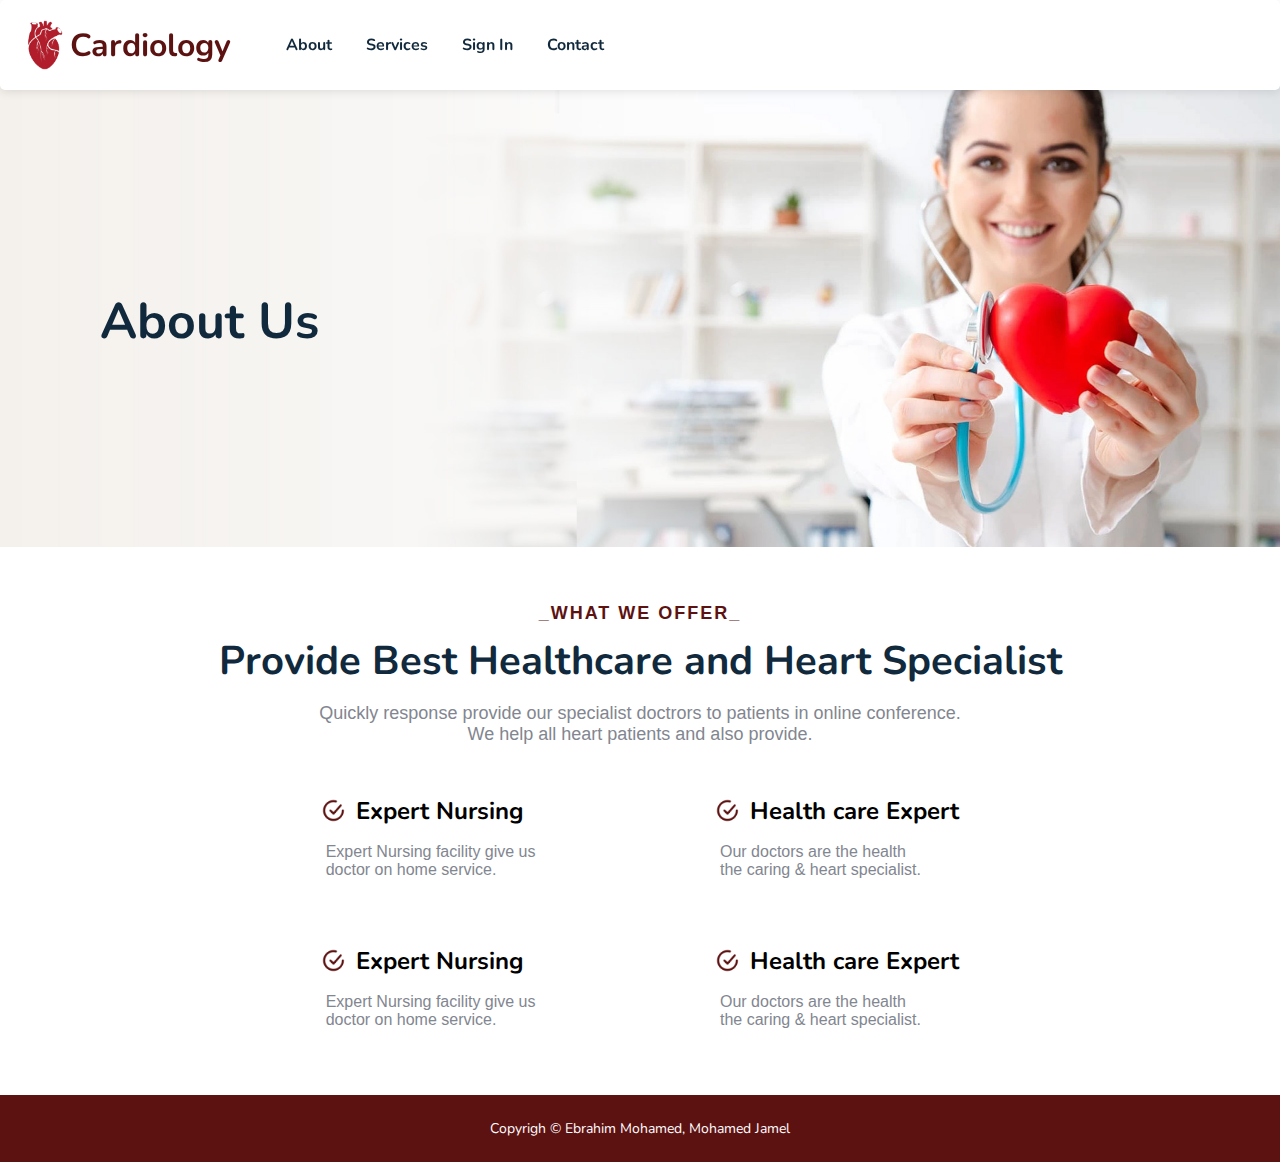
<file: Index.html>
<!-- Our HTML code will be here -->
<!DOCTYPE html>
<html lang="en">

<head>
    <meta charset="UTF-8">
    <meta name="viewport" content="width=device-width, initial-scale=1.0">
    <link rel="icon" href="/Assets/logo.png" type="image/png">
    <title>Cardiology Department</title>
    <link rel="stylesheet" href="css/Styles.css">
    <link rel="stylesheet" href="css/header/header.css">
    <link rel="stylesheet" href="css/main/background1.css">
    <link rel="stylesheet" href="css/main/question.css">
    <link rel="stylesheet" href="https://fonts.googleapis.com/css2?family=Nunito:wght@400;700&display=swap">
    <link rel="stylesheet" href="css/main/experts.css">
    <link rel="stylesheet" href="css/footer/footer.css">
    <script src="Script.js" defer></script>
</head>

<body>
    <header>
        <div class="header-container">
            <div class="name">
                <img src="Assets/logo.png" alt="Logo" class="logo">
                <h1>Cardiology</h1>
            </div>
            <nav class="navbar">
                <ul>
                    <li><a href="../Index.html">About</a></li>
                    <li><a href="#Services">Services</a></li>
                    <li><a href="html/signin/SingIn.html">Sign In</a></li>
                    <li><a href="#Contact">Contact</a></li>
                </ul>
            </nav>
        </div>
    </header>
    <main>
        <div class="background1">
            <img src="Assets/background.jpg" alt="background">
            <h2>About Us</h2>
        </div>
        <div class="question">
            <h2 class="first">_What We Offer_</h2>
            <h2 class="second">Provide Best Healthcare and Heart Specialist</h2>
            <p>Quickly response provide our specialist doctrors to patients in online conference. <br> We help all heart
                patients and also provide.</p>
        </div>
        <div class="experts-r1">
            <div class="expert1">
                <div class="expert-Name">
                    <img src="Assets/checkmark.png" alt="Logo">
                    <h2>Expert Nursing</h2>
                </div>
                <div class="expert-Content">
                    <p>Expert Nursing facility give us doctor on home service.</p>
                </div>
            </div>
            <div class="expert2">
                <div class="expert-Name">
                    <img src="Assets/checkmark.png" alt="Logo">
                    <h2>Health care Expert</h2>
                </div>
                <div class="expert-Content">
                    <p>Our doctors are the health the caring & heart specialist.</p>
                </div>
            </div>
        </div>
        <div class="experts-r2">
            <div class="expert1">
                <div class="expert-Name">
                    <img src="Assets/checkmark.png" alt="Logo">
                    <h2>Expert Nursing</h2>
                </div>
                <div class="expert-Content">
                    <p>Expert Nursing facility give us doctor on home service.</p>
                </div>
            </div>
            <div class="expert2">
                <div class="expert-Name">
                    <img src="Assets/checkmark.png" alt="Logo">
                    <h2>Health care Expert</h2>
                </div>
                <div class="expert-Content">
                    <p>Our doctors are the health the caring & heart specialist.</p>
                </div>
            </div>
        </div>
    </main>
    <footer>
        <div class="footer-container">
            <p>Copyrigh &copy; Ebrahim Mohamed, Mohamed Jamel</p>
        </div>
    </footer>
</body>

</html>
</file>
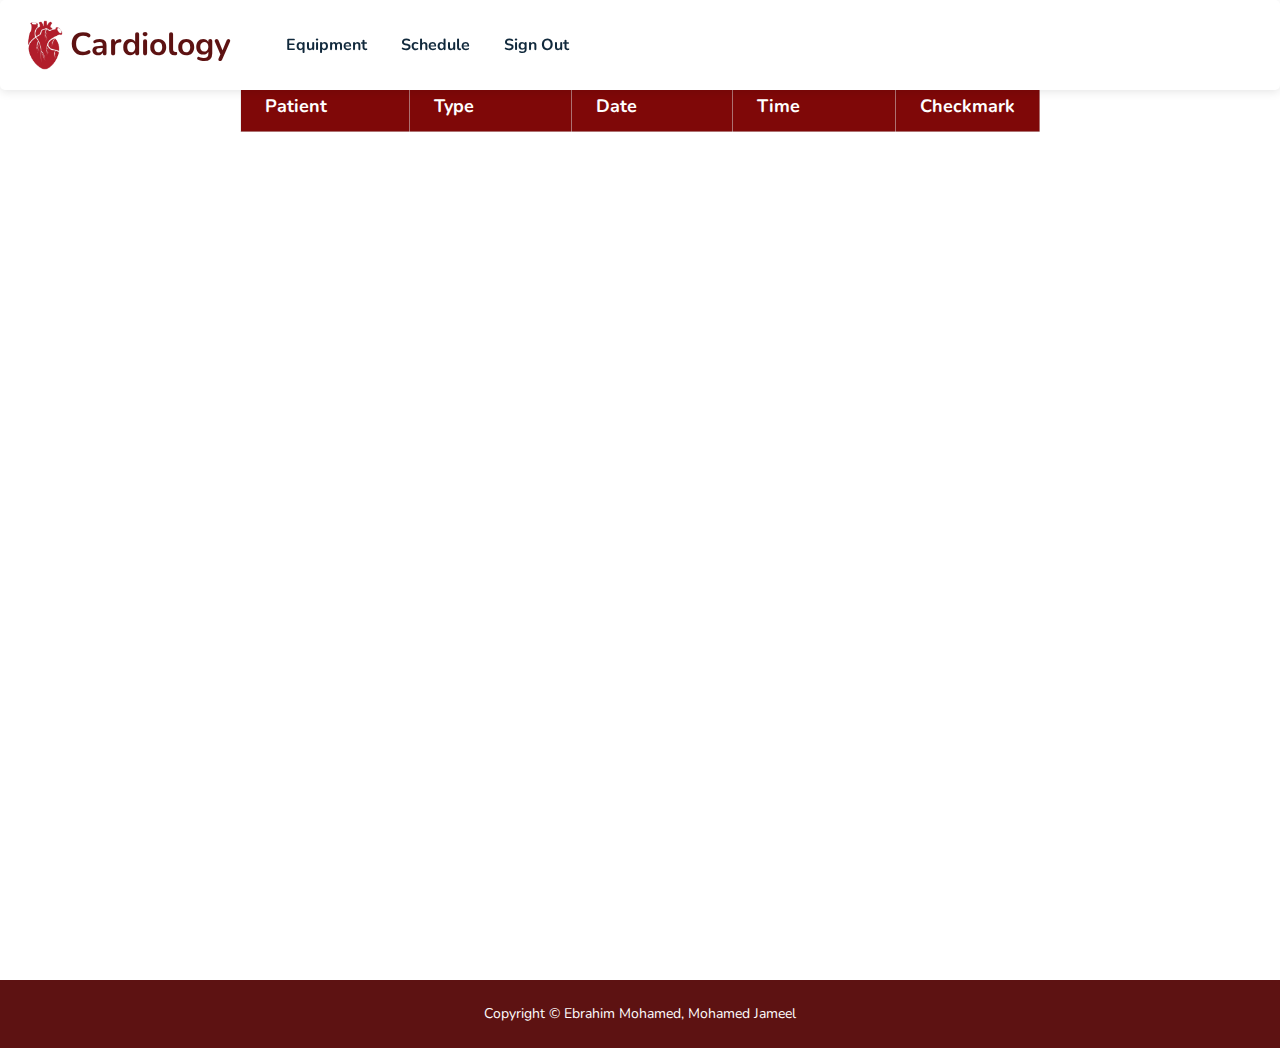
<file: html/appointments/appointment.html>
<!DOCTYPE html>
<html lang="en">

<head>
    <meta charset="UTF-8">
    <meta name="viewport" content="width=device-width, initial-scale=1.0">
    <link rel="icon" href="../../Assets/logo.png" type="image/png">
    <title>Appointments</title>
    <link rel="stylesheet" href="../../css/Styles.css">
    <link rel="stylesheet" href="../../css/header/header.css">
    <link rel="stylesheet" href="../../css/main/background1.css">
    <link rel="stylesheet" href="https://fonts.googleapis.com/css2?family=Nunito:wght@400;700&display=swap">
    <script src="../../Script.js" defer></script>
    <link rel="stylesheet" href="../../css/footer/footer.css">
    <link rel="stylesheet" href="../../css/schedule/schedule.css">
    <link rel="stylesheet" href="../../css/appointment/appointment.css">
</head>

<body>
    <div class="container">
        <header>
            <div class="header-container">
                <div class="name">
                    <img src="../../Assets/logo.png" alt="Logo" class="logo">
                    <h1>Cardiology</h1>
                </div>
                <nav class="navbar">
                    <ul>
                        <li><a href="../Equipment/Equipment.html">Equipment</a></li>
                        <li><a href="../Schedule/schedule.html">Schedule</a></li>
                        <li><a href="../Sign Out/signout.html">Sign Out</a></li>
                        <!-- <li><a href="#Contact">Contact</a></li> -->
                    </ul>
                </nav>
            </div>
        </header>
        <main>
            <div class="table">
                <table>
                    <thead>
                        <tr>
                            <th>Patient</th>
                            <th>Type</th>
                            <th>Date</th>
                            <th>Time</th>
                            <th>Checkmark</th>
                        </tr>
                    </thead>
                    <tbody class="patients"></tbody>
                </table>
            </div>
        </main>
    </div>
    <footer>
        <div class="footer-container">
            <p>Copyright &copy; Ebrahim Mohamed, Mohamed Jameel</p>
        </div>
    </footer>
</body>

</html>
</file>
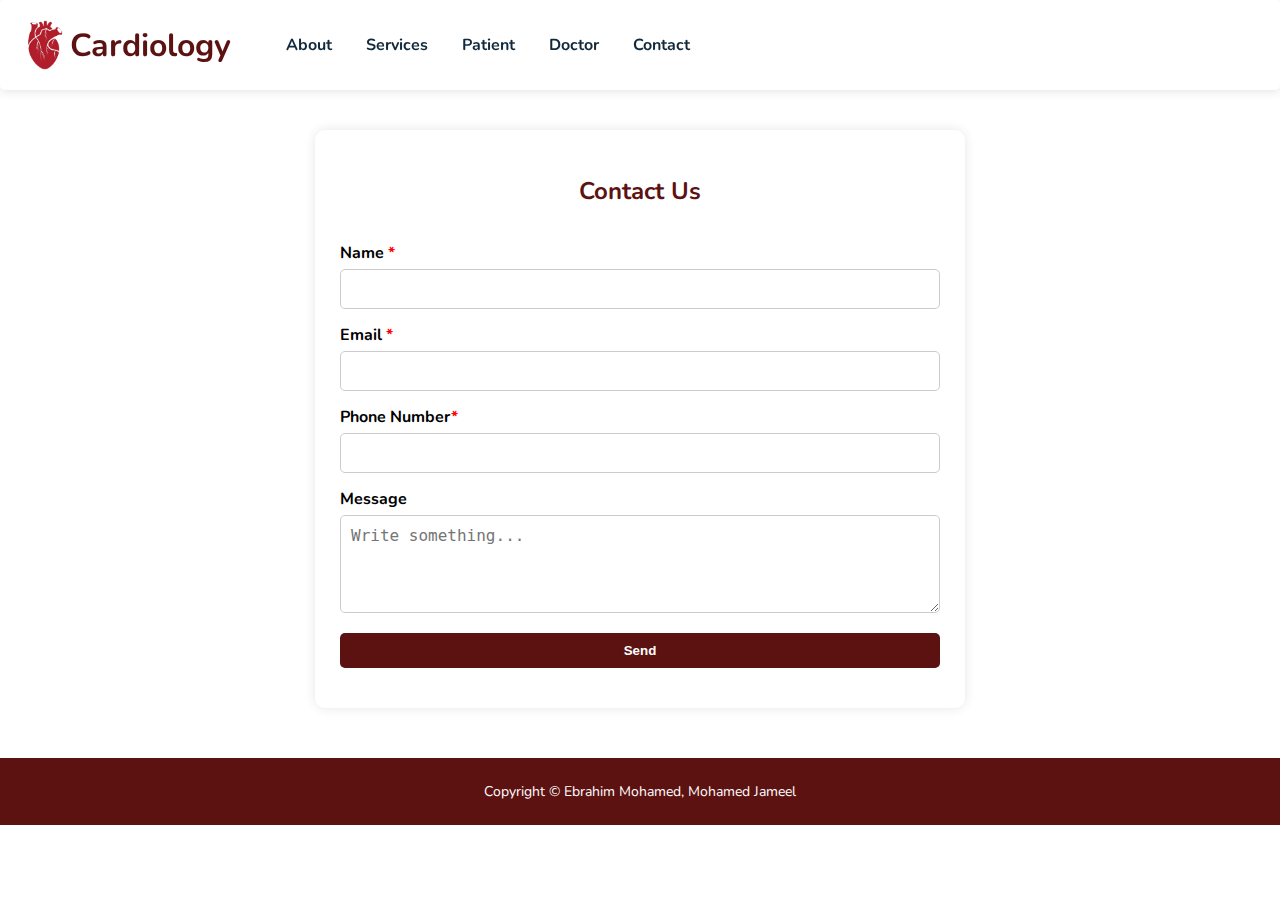
<file: html/contact/contact.html>
<!DOCTYPE html>
<html lang="en">

<head>
    <meta charset="UTF-8">
    <meta name="viewport" content="width=device-width, initial-scale=1.0">
    <link rel="icon" href="../../Assets/logo.png" type="image/png">
    <title>Sign In</title>
    <link rel="stylesheet" href="../../css/Styles.css">
    <link rel="stylesheet" href="../../css/header/header.css">
    <link rel="stylesheet" href="../../css/main/background1.css">
    <link rel="stylesheet" href="https://fonts.googleapis.com/css2?family=Nunito:wght@400;700&display=swap">
    <link rel="stylesheet" href="../../css/contact/contact.css">
    <script src="../../Script.js" defer></script>
    <link rel="stylesheet" href="../../css/footer/footer.css">
</head>

<body>
    <header>
        <div class="header-container">
            <div class="name">
                <img src="../../Assets/logo.png" alt="Logo" class="logo">
                <h1>Cardiology</h1>
            </div>
            <nav class="navbar">
                <ul>
                    <li><a href="../../index.html">About</a></li>
                    <li><a href="../../html/Services/Services.html">Services</a></li>
                    <li><a href="../patientSignin/patientSignin.html">Patient</a></li>
                    <li><a href="../signin/SingIn.html">Doctor</a></li>
                    <li><a href="../contact/contact.html">Contact</a></li>
                </ul>
            </nav>
        </div>
    </header>
    <main>
  <div class="contact-container">
    <h2>Contact Us</h2>
    <form id="contact-form">
      <label for="name">Name <span>*</span></label>
      <input type="text" id="name" name="name" required>

      <label for="email">Email <span>*</span></label>
      <input type="email" id="email" name="email" required>

      <label for="phone">Phone Number<span>*</span></label>
      <input type="tel" id="phone" name="phone" required>

      <label for="message">Message</label>
      <textarea id="message" name="message" rows="4" placeholder="Write something..."></textarea>

      <button type="submit">Send</button>
      <div id="contact-response"></div>
    </form>
  </div>
</main>

    <footer>
        <div class="footer-container">
            <p>Copyright &copy; Ebrahim Mohamed, Mohamed Jameel</p>
        </div>
    </footer>
</body>

</html>
</file>
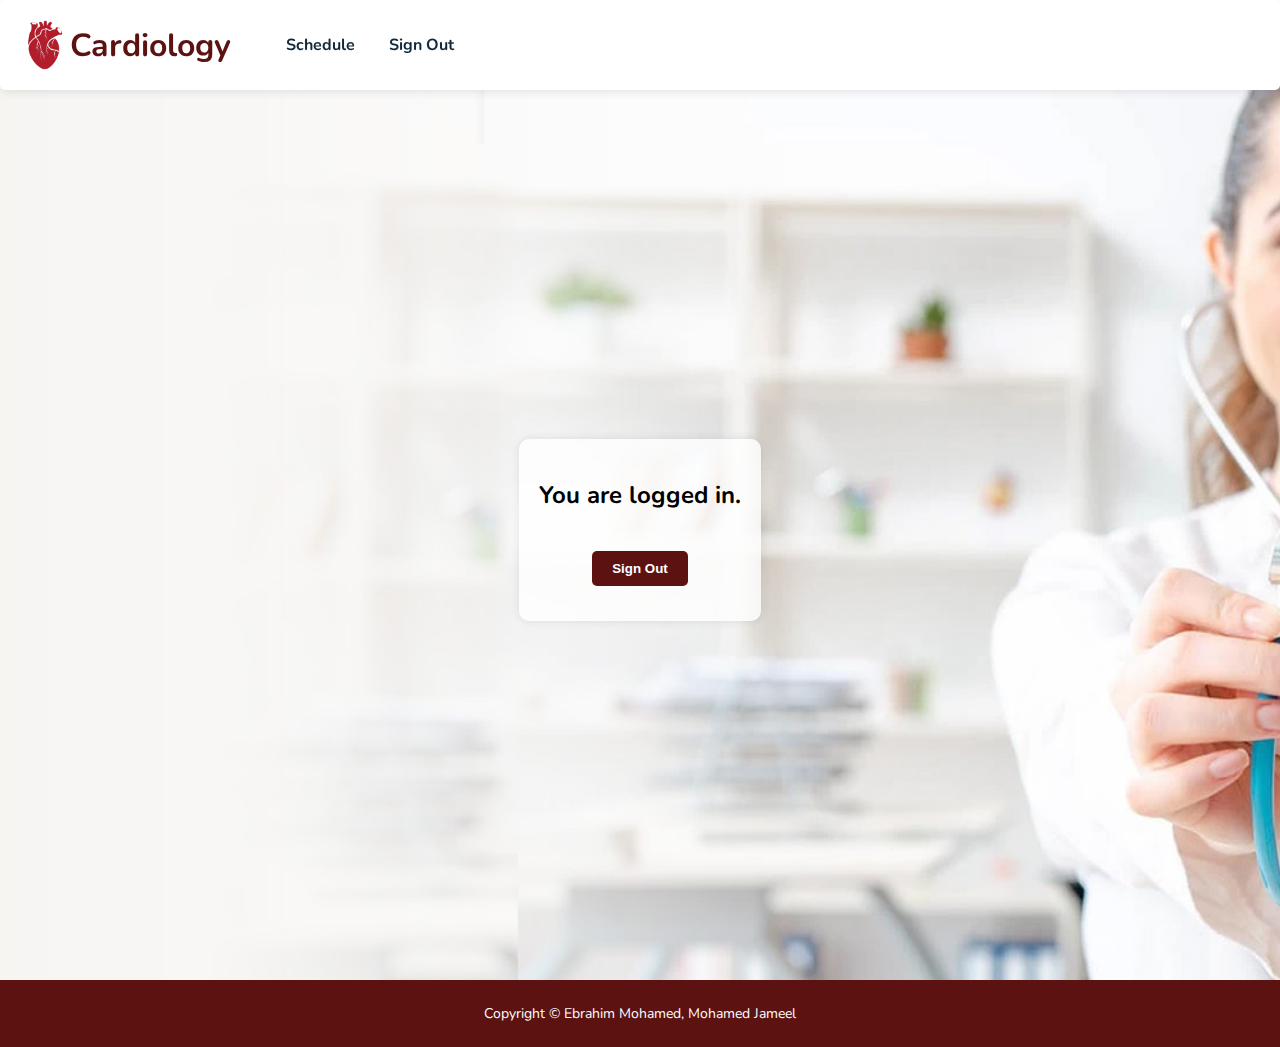
<file: html/Patient Sign Out/signOutP.html>
<!DOCTYPE html>
<html lang="en">

<head>
    <meta charset="UTF-8">
    <meta name="viewport" content="width=device-width, initial-scale=1.0">
    <link rel="icon" href="../../Assets/logo.png" type="image/png">
    <title>Sign Out</title>
    <link rel="stylesheet" href="../../css/Styles.css">
    <link rel="stylesheet" href="../../css/header/header.css">
    <link rel="stylesheet" href="../../css/main/background1.css">
    <link rel="stylesheet" href="https://fonts.googleapis.com/css2?family=Nunito:wght@400;700&display=swap">
    <script src="../../Script.js" defer></script>
    <link rel="stylesheet" href="../../css/footer/footer.css">
    <link rel="stylesheet" href="../../css/Sign Out/signOut.css">
</head>

<body>
    <header>
        <div class="header-container">
            <div class="name">
                <img src="../../Assets/logo.png" alt="Logo" class="logo">
                <h1>Cardiology</h1>
            </div>
            <nav class="navbar">
                <ul>
                    <li><a href="../Schedule/schedule.html">Schedule</a></li>
                    <li><a href="../Patient Sign Out/signOutP.html">Sign Out</a></li>
                </ul>
            </nav>
        </div>
    </header>
    <main>
    <div class="signout-container-2">
    <div class = "signout-container">
    <h2>You are logged in.</h2>
    <button id="signout-button">Sign Out</button>
    <div id="signout-message"></div>
    </div>
    </div>
    </main>

    <footer>
        <div class="footer-container">
            <p>Copyright &copy; Ebrahim Mohamed, Mohamed Jameel</p>
        </div>
    </footer>
</body>

</html>
</file>
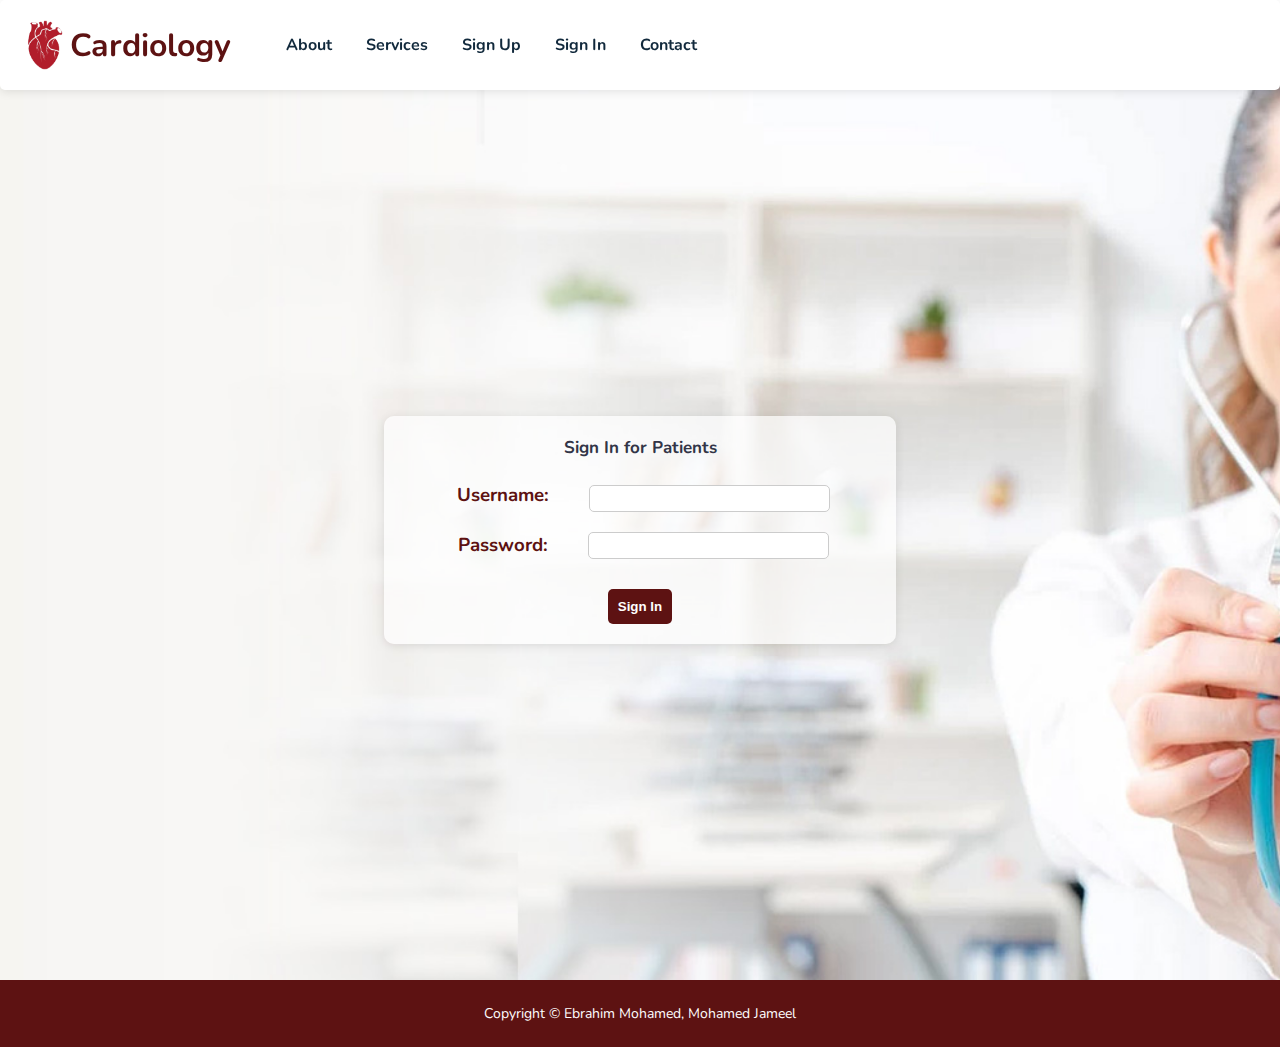
<file: html/patientSignin/patientSignin.html>
<!DOCTYPE html>
<html lang="en">

<head>
    <meta charset="UTF-8">
    <meta name="viewport" content="width=device-width, initial-scale=1.0">
    <link rel="icon" href="../../Assets/logo.png" type="image/png">
    <title>Sign In</title>
    <link rel="stylesheet" href="../../css/Styles.css">
    <link rel="stylesheet" href="../../css/header/header.css">
    <link rel="stylesheet" href="../../css/main/background1.css">
    <link rel="stylesheet" href="https://fonts.googleapis.com/css2?family=Nunito:wght@400;700&display=swap">
    <link rel="stylesheet" href="../../css/patientSignin/patientSignin.css">
    <script src="../../Script.js" defer></script>
    <link rel="stylesheet" href="../../css/footer/footer.css">
</head>

<body>
    <header>
        <div class="header-container">
            <div class="name">
                <img src="../../Assets/logo.png" alt="Logo" class="logo">
                <h1>Cardiology</h1>
            </div>
            <nav class="navbar">
                <ul>
                    <li><a href="../../index.html">About</a></li>
                    <li><a href="../../html/Services/Services.html">Services</a></li>
                    <li><a href="../../html/patientSignin/patientSignUp.html">Sign Up</a></li>
                    <li><a href="../signin/SingIn.html">Sign In</a></li>
                    <li><a href="../contact/contact.html">Contact</a></li>
                </ul>
            </nav>
        </div>
    </header>
    <main>
        <div class="patient-signin-container">
            <div class="patient-border">
                <h2 class="patient-forDrMsg">Sign In for Patients</h2>
                <div class="patient-username">
                    <h3>Username:<h2>
                            <input type="text" id="username" name="username" required>
                </div>
                <div class="patient-password">
                    <h3>Password:<h3>
                            <input type="password" id="password" name="password" required>
                </div>
                <div class="patient-msg"></div>
                <div class="patient-submit">
                    <button type="patient-submit">Sign In</button>
                </div>
            </div>
        </div>
    </main>
    <footer>
        <div class="footer-container">
            <p>Copyright &copy; Ebrahim Mohamed, Mohamed Jameel</p>
        </div>
    </footer>
</body>

</html>
</file>
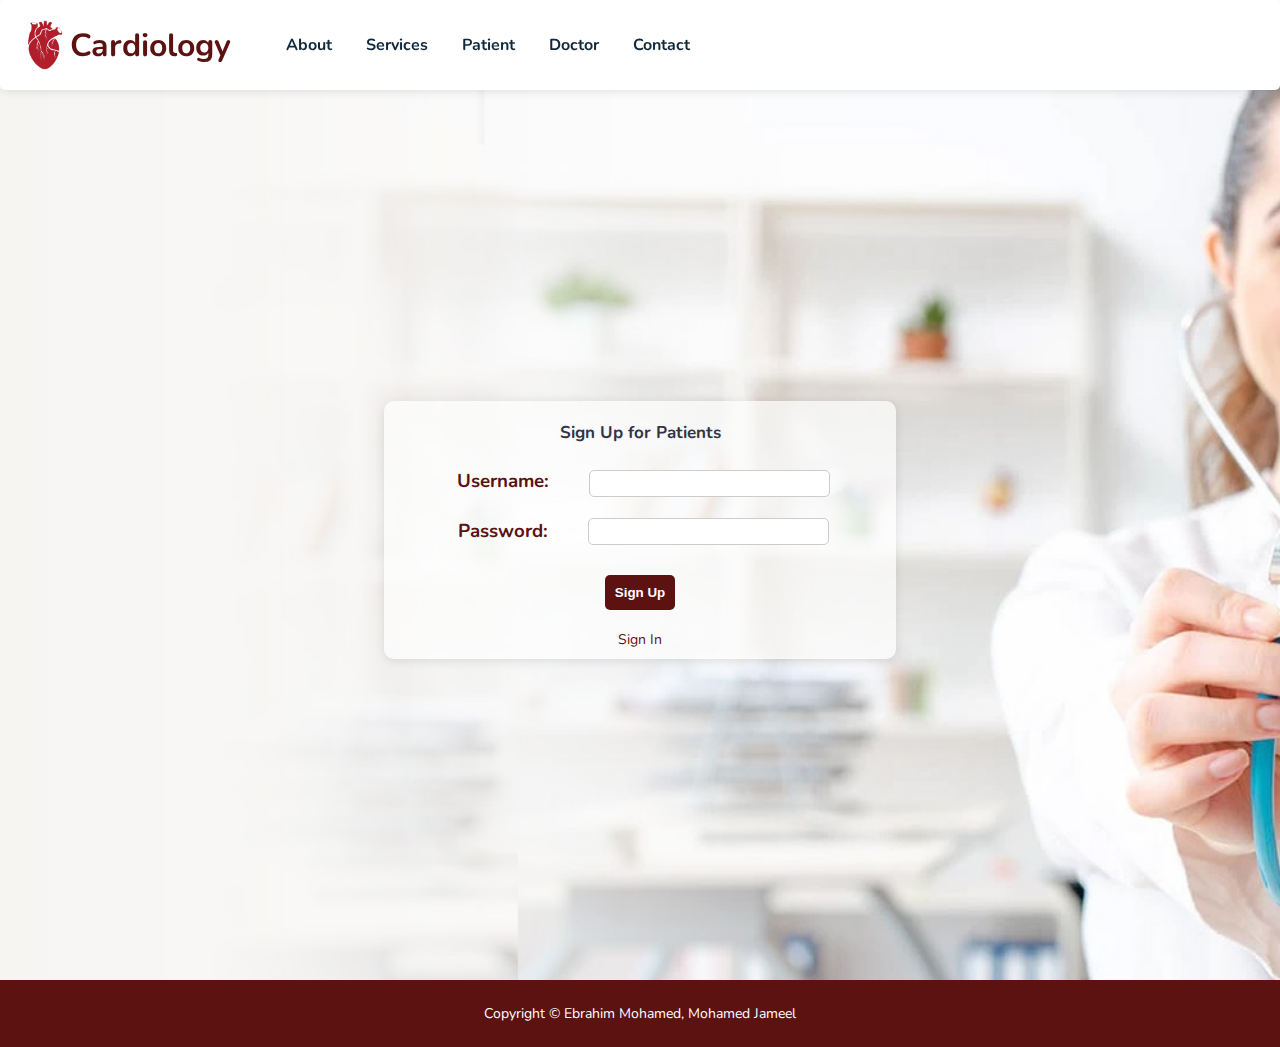
<file: html/patientSignin/patientSignUp.html>
<!DOCTYPE html>
<html lang="en">

<head>
    <meta charset="UTF-8">
    <meta name="viewport" content="width=device-width, initial-scale=1.0">
    <link rel="icon" href="../../Assets/logo.png" type="image/png">
    <title>Sign Up</title>
    <link rel="stylesheet" href="../../css/Styles.css">
    <link rel="stylesheet" href="../../css/header/header.css">
    <link rel="stylesheet" href="../../css/main/background1.css">
    <link rel="stylesheet" href="https://fonts.googleapis.com/css2?family=Nunito:wght@400;700&display=swap">
    <link rel="stylesheet" href="../../css/patientSignin/patientSignin.css">
    <script src="../../Script.js" defer></script>
    <link rel="stylesheet" href="../../css/footer/footer.css">
</head>

<body>
    <header>
        <div class="header-container">
            <div class="name">
                <img src="../../Assets/logo.png" alt="Logo" class="logo">
                <h1>Cardiology</h1>
            </div>
            <nav class="navbar">
                <ul>
                    <li><a href="../../index.html">About</a></li>
                    <li><a href="../../html/Services/Services.html">Services</a></li>
                    <li><a href="../patientSignin/patientSignin.html">Patient</a></li>
                    <li><a href="../signin/SingIn.html">Doctor</a></li>
                    <li><a href="../contact/contact.html">Contact</a></li>
                </ul>
            </nav>
        </div>
    </header>
    <main>
        <div class="patient-signin-container">
            <div class="patient-border">
                <h2 class="patient-forDrMsg">Sign Up for Patients</h2>
                <div class="patient-username">
                    <h3>Username:<h2>
                            <input type="text" id="username" name="username" required>
                </div>
                <div class="patient-password">
                    <h3>Password:<h3>
                            <input type="password" id="password" name="password" required>
                </div>
                <div class="patient-msg"></div>
                <div class="patient-submit">
                    <button type="patient-submit">Sign Up</button>
                    <a href="../patientSignin/patientSignin.html">Sign In</a>
                </div>
            </div>
        </div>
    </main>
    <footer>
        <div class="footer-container">
            <p>Copyright &copy; Ebrahim Mohamed, Mohamed Jameel</p>
        </div>
    </footer>
</body>

</html>
</file>
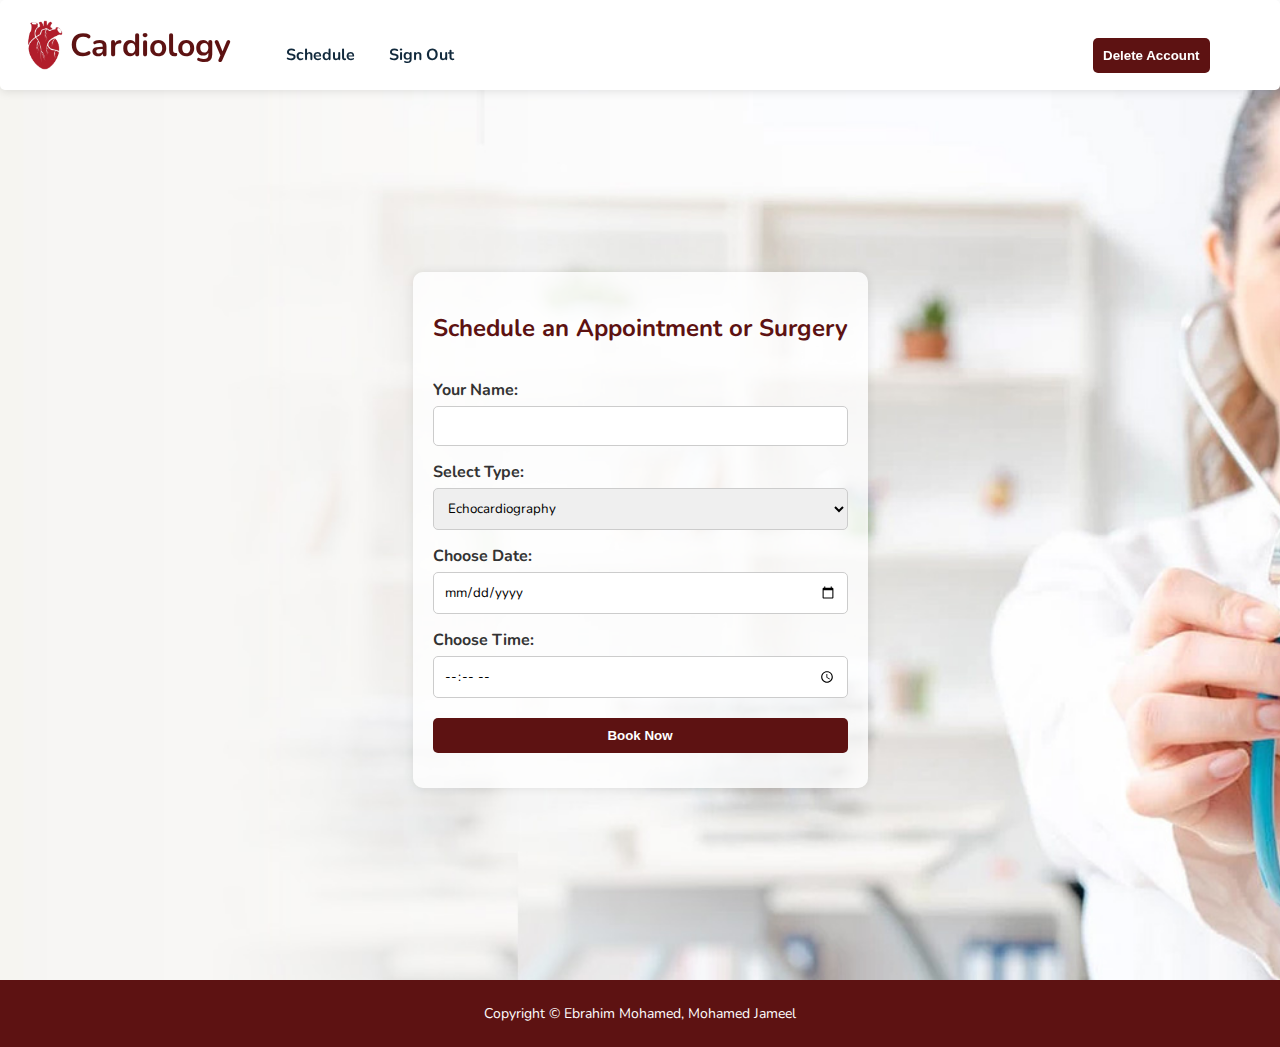
<file: html/Schedule/schedule.html>
<!DOCTYPE html>
<html lang="en">

<head>
    <meta charset="UTF-8">
    <meta name="viewport" content="width=device-width, initial-scale=1.0">
    <link rel="icon" href="../../Assets/logo.png" type="image/png">
    <title>Schedule an appointment</title>
    <link rel="stylesheet" href="../../css/Styles.css">
    <link rel="stylesheet" href="../../css/header/header.css">
    <link rel="stylesheet" href="../../css/main/background1.css">
    <link rel="stylesheet" href="https://fonts.googleapis.com/css2?family=Nunito:wght@400;700&display=swap">
    <script src="../../Script.js" defer></script>
    <link rel="stylesheet" href="../../css/footer/footer.css">
    <link rel="stylesheet" href="../../css/schedule/schedule.css">
</head>

<body>
    <header>
        <div class="header-container">
            <div class="name">
                <img src="../../Assets/logo.png" alt="Logo" class="logo">
                <h1>Cardiology</h1>
            </div>
            <nav class="navbar">
                <ul>
                    <li><a href="../Schedule/schedule.html">Schedule</a></li>
                    <li><a href="../Sign Out/signout.html">Sign Out</a></li>
                    <button id="delete-account-button" type="button">Delete Account</button>
                </ul>
            </nav>
        </div>
    </header>
    <main>
        <div class="schedule-container">
            <div class="schedule-container-2">
                <h2>Schedule an Appointment or Surgery</h2>

                <form id="appointment-form">
                    <label for="appointment-name">Your Name:</label>
                    <input type="text" id="appointment-name" name="appointment-name" required>
                    <label for="appointment-type">Select Type:</label>
                    <select id="appointment-type" name="appointment-type" required>
                        <option value="Echocardiography">Echocardiography</option>
                        <option value="Electrocardiogram">Electrocardiogram</option>
                        <option value="Holter Monitoring">Holter Monitoring</option>
                        <option value="Stress Testing">Stress Testing</option>
                        <option value="Cardiac Catheterization & Angiography">Cardiac Catheterization & Angiography</option>
                        <option value="Pacemaker Implantation & Monitoring">Pacemaker Implantation & Monitoring</option>
                        <option value="Blood Pressure Monitoring">Blood Pressure Monitoring</option>
                        <option value="Consultation with Cardiologists">Consultation with Cardiologists</option>
                        <option value="Cardiac Surgery">Cardiac Surgery</option>
                    </select>

                    <label for="appointment-date">Choose Date:</label>
                    <input type="date" id="appointment-date" name="appointment-date" required>

                    <label for="appointment-time">Choose Time:</label>
                    <input type="time" id="appointment-time" name="appointment-time" required>

                    <button type="submit">Book Now</button>
                    <div id="booking-message"></div>
                </form>
            </div>
        </div>
    </main>
    <footer>
        <div class="footer-container">
            <p>Copyright &copy; Ebrahim Mohamed, Mohamed Jameel</p>
        </div>
    </footer>
</body>

</html>
</file>
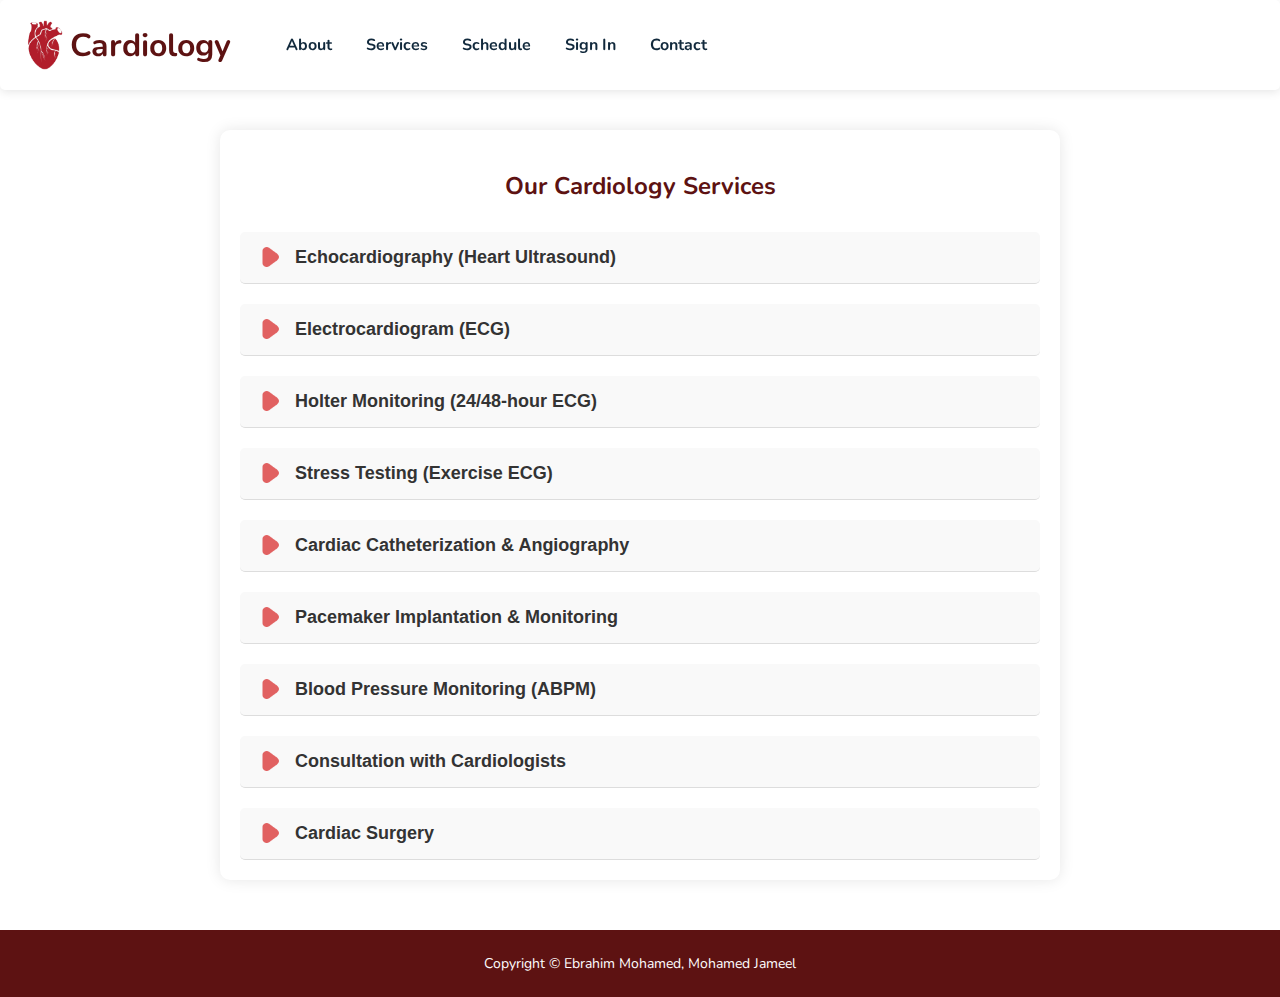
<file: html/Services/Services.html>
<!DOCTYPE html>
<html lang="en">

<head>
    <meta charset="UTF-8">
    <meta name="viewport" content="width=device-width, initial-scale=1.0">
    <link rel="icon" href="../../Assets/logo.png" type="image/png">
    <title>Schedule an appointment</title>
    <link rel="stylesheet" href="../../css/Styles.css">
    <link rel="stylesheet" href="../../css/header/header.css">
    <link rel="stylesheet" href="../../css/main/background1.css">
    <link rel="stylesheet" href="https://fonts.googleapis.com/css2?family=Nunito:wght@400;700&display=swap">
    <script src="../../Script.js" defer></script>
    <link rel="stylesheet" href="../../css/footer/footer.css">
    <link rel="stylesheet" href="../../css/schedule/schedule.css">
    <link rel="stylesheet" href="../../css/Services/services.css">
</head>

<body>
    <header>
        <div class="header-container">
            <div class="name">
                <img src="../../Assets/logo.png" alt="Logo" class="logo">
                <h1>Cardiology</h1>
            </div>
            <nav class="navbar">
                <ul>
                    <li><a href="../../index.html">About</a></li>
                    <li><a href="../../html/Services/Services.html">Services</a></li>
                    <li><a href="../Schedule/schedule.html">Schedule</a></li>
                    <li><a href="../signin/SingIn.html">Sign In</a></li>
                    <li><a href="../contact/contact.html">Contact</a></li>
                </ul>
            </nav>
        </div>
    </header>
<main>
  <div class="services-container">
    <h2>Our Cardiology Services</h2>

    <div class="service-item">
      <button class="description"><img src="../../Assets/Arrow.png" alt=""> Echocardiography (Heart Ultrasound)</button>
      <div class="panel">
        <p>A safe and painless test that uses sound waves to create moving pictures of your heart. It helps doctors see how well your heart chambers and valves are working.</p>
      </div>
    </div>

    <div class="service-item">
      <button class="description"><img src="../../Assets/Arrow.png" alt=""> Electrocardiogram (ECG)</button>
      <div class="panel">
        <p>A quick and simple test that records your heart’s electrical signals. It helps detect irregular heartbeats, signs of a past heart attack, or other heart issues.</p>
     </div>
    </div>

    <div class="service-item">
      <button class="description"><img src="../../Assets/Arrow.png" alt=""> Holter Monitoring (24/48-hour ECG)</button>
      <div class="panel">
        <p>A portable device you wear for 1–2 days to continuously track your heart's activity. It's useful for catching irregular heart rhythms that don’t show up during a regular ECG.</p>
      </div>
    </div>

    <div class="service-item">
      <button class="description"><img src="../../Assets/Arrow.png" alt=""> Stress Testing (Exercise ECG)</button>
      <div class="panel">
        <p>This test monitors your heart while you walk on a treadmill. It shows how your heart performs under stress and helps detect blocked arteries.</p>
    </div>
    </div>

    <div class="service-item">
      <button class="description"><img src="../../Assets/Arrow.png" alt=""> Cardiac Catheterization & Angiography</button>
      <div class="panel">
        <p>A procedure that lets doctors see inside your heart and blood vessels using a thin tube and contrast dye. It helps diagnose blocked arteries and other problems.</p>
        </div>
    </div>

    <div class="service-item">
      <button class="description"><img src="../../Assets/Arrow.png" alt=""> Pacemaker Implantation & Monitoring</button>
      <div class="panel">
        <p>A small device placed under your skin to help control slow heartbeats. After it's implanted, we check it regularly to make sure it's working well.</p>
        </div>
    </div>

    <div class="service-item">
      <button class="description"><img src="../../Assets/Arrow.png" alt=""> Blood Pressure Monitoring (ABPM)</button>
      <div class="panel">
        <p>A device you wear for 24 hours that checks your blood pressure throughout the day and night. It gives a more complete picture than a single reading at the clinic.</p>
        </div>
    </div>

    <div class="service-item">
      <button class="description"><img src="../../Assets/Arrow.png" alt=""> Consultation with Cardiologists</button>
      <div class="panel">
        <p>Meet with our experienced heart specialists to talk about your symptoms, test results, and treatment options in a personalized, supportive setting.</p>
        </div>
    </div>

    <div class="service-item">
      <button class="description"><img src="../../Assets/Arrow.png" alt=""> Cardiac Surgery</button>
      <div class="panel">
        <p>For patients who need it, we coordinate with expert surgeons to perform procedures like bypass surgery or valve repair, ensuring a smooth and safe process from start to recovery.</p>
        </div>
    </div>
  </div>
</main>


    <footer>
        <div class="footer-container">
            <p>Copyright &copy; Ebrahim Mohamed, Mohamed Jameel</p>
        </div>
    </footer>
</body>

</html>
</file>
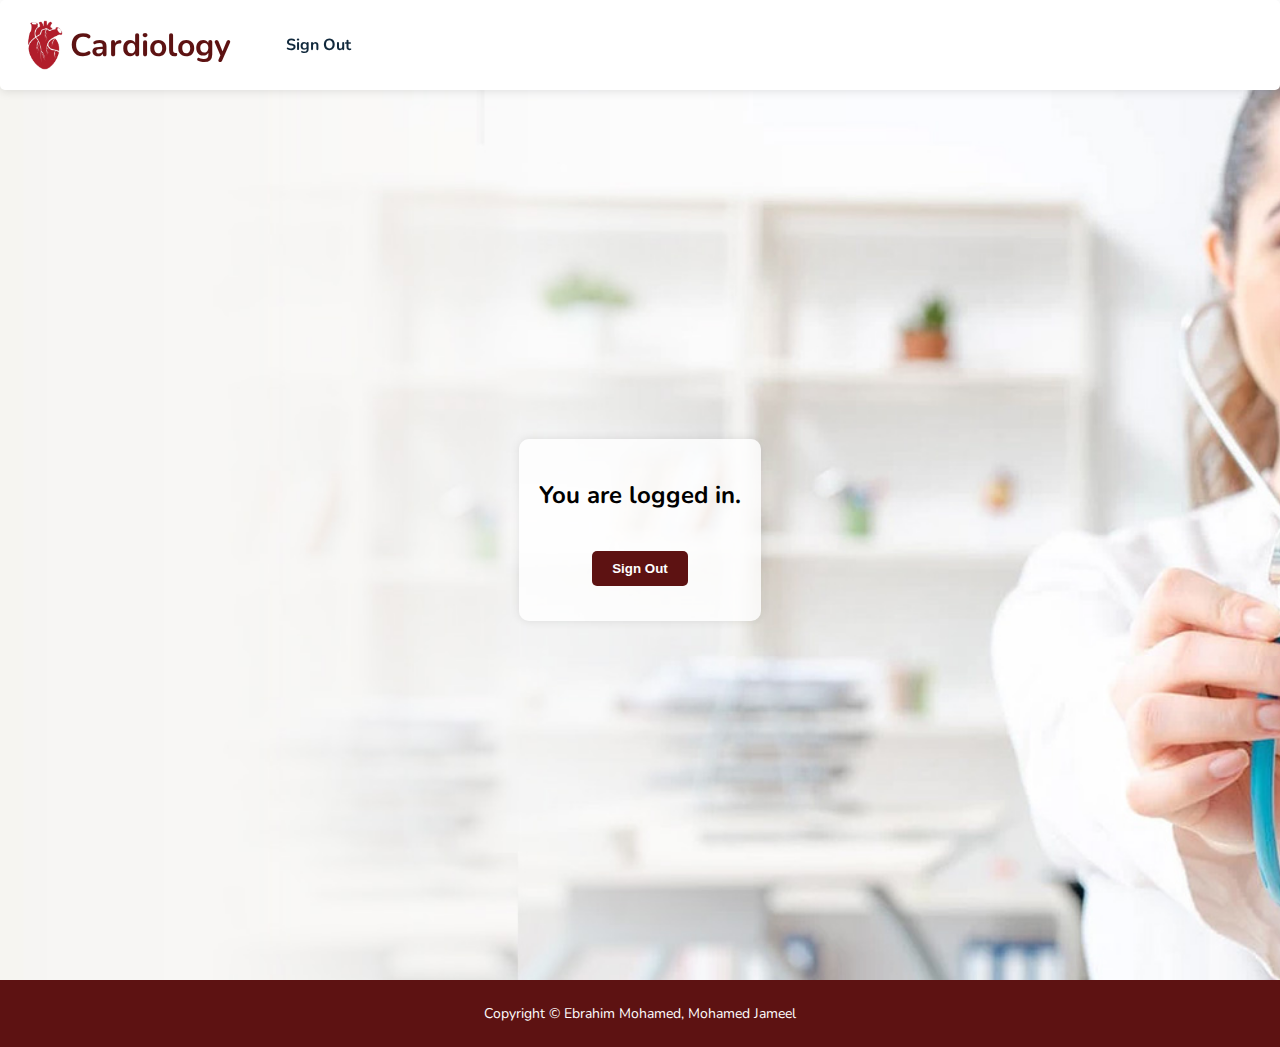
<file: html/Sign Out/signout.html>
<!DOCTYPE html>
<html lang="en">

<head>
    <meta charset="UTF-8">
    <meta name="viewport" content="width=device-width, initial-scale=1.0">
    <link rel="icon" href="../../Assets/logo.png" type="image/png">
    <title>Sign Out</title>
    <link rel="stylesheet" href="../../css/Styles.css">
    <link rel="stylesheet" href="../../css/header/header.css">
    <link rel="stylesheet" href="../../css/main/background1.css">
    <link rel="stylesheet" href="https://fonts.googleapis.com/css2?family=Nunito:wght@400;700&display=swap">
    <script src="../../Script.js" defer></script>
    <link rel="stylesheet" href="../../css/footer/footer.css">
    <link rel="stylesheet" href="../../css/Sign Out/signOut.css">
</head>

<body>
    <header>
        <div class="header-container">
            <div class="name">
                <img src="../../Assets/logo.png" alt="Logo" class="logo">
                <h1>Cardiology</h1>
            </div>
            <nav class="navbar">
                <ul>
                    <li><a href="../Sign Out/signout.html">Sign Out</a></li>
                    <!-- <li><a href="#Contact">Contact</a></li> -->
                </ul>
            </nav>
        </div>
    </header>
    <main>
    <div class="signout-container-2">
    <div class = "signout-container">
    <h2>You are logged in.</h2>
    <button id="signout-button">Sign Out</button>
    <div id="signout-message"></div>
    </div>
    </div>
    </main>

    <footer>
        <div class="footer-container">
            <p>Copyright &copy; Ebrahim Mohamed, Mohamed Jameel</p>
        </div>
    </footer>
</body>

</html>
</file>
<file: css/Styles.css>
/* Our CSS code will be here */

body {
    background-color: #fff;
    font-family: 'Nunito', sans-serif;
    padding-top: 80px;
    margin: 0;
}

h1 {
    color: #333;
}

@media screen and (max-width: 768px) {
    body {
        padding-top: 110px;
    }
    
}
</file>
<file: css/header/header.css>
.header-container {
    display: flex;
    width: 100%;
    margin: 0 auto;
    align-items: center;
    background-color: #fff;
    border-radius: 5px;
    box-shadow: 0 2px 10px rgba(0, 0, 0, 0.1);
    position: fixed;
    top: 0;
    left: 0;
    right: 5;
    z-index: 1000;
    animation: appear 0.5s ;
    transition: all 0.3s ease;
}

.name {
    display: flex;
    align-items: center;
    gap: 0;
    transition: all 2s ease;
}

.name h1 {
    margin: 0;
    color: #5d1212;
}

.logo {
    width: 50px;
    height: 50px;
    margin: 20px 0px 20px 20px;
}

.navbar {
    display: flex;
    align-items: center;
}
.navbar ul li {
    display: inline;
    margin: 0 15px;
}
.navbar li a {
    text-decoration: none;
    font-weight: bold;
    color: #11293c;
}

.navbar li a:hover {
    color: #5d1212;
}

@media (max-width: 768px) {
    .body {
        padding-top: 0;
    }
    .header-container {
        flex-direction: column;
        align-items:center;
        margin:0;
        padding:0;
    }
    .logo {
        width: 40px;
        height: 40px;
        margin: 10px 0px 10px 0px;
    }
    .name-scroll{
        position: absolute;
        top: -9999px;
    }
    .name {
        margin: 0;;
    }
    .name h1 {
        font-size: 20px;
    }

    .navbar ul {
        margin : 16px 0;
        padding:0;
    }
    .navbar ul li {
        font-size: 14px;
        margin: 0 7px;
    } 
}
</file>
<file: css/main/background1.css>
.background1 {
    width: 100%;
    height: auto;
    position: relative;
}

.background1 img {
    width: 100%;
    height: auto;
    object-fit: cover;
    position: relative;
    z-index: -1;
}

.background1 h2, .background1 p {
    position: absolute;
    top: 35%;
    left: 100px;
    color: #11293c;
    font-size: 50px;
    z-index: 1;
}

.background1 p {
    top: 54%;
    left: 100px;
    font-size: 15px;
}

.background1 span:hover {
    color: #5d1212;
}


@media screen and (max-width: 768px) {
    .background1 p {
        top: 60%;
        left: 41px;
        font-size: 9px;
    }
    
    .background1 h2 {
        top: 20%;
        left: 40px;
        font-size: 30px;
    }
    
}
</file>
<file: css/main/question.css>
.question {
    display: flex;
    flex-direction: column;
    align-items: center;
    justify-content: center;
}

.first {
    font-family: Mulish, sans-serif;
    font-size: 18px;
    letter-spacing: 2px;
    color: #5d1212;
    text-transform: uppercase;
    margin: 50px 0 10px 0;
}

.second {
    font-size: 40px;
    color: #11293c;
    margin: 0 0 0 0;
}

.question p {
    text-align: center;
    font-family: Mulish, sans-serif;
    font-size: 18px;
    color: rgb(130, 134, 144);
    margin: 15px 0 0 0;
}

@media screen and (max-width: 768px) {
    .question {
        margin: 0;
        padding: 0;
    }
    .first {
        margin-top: 20px;
        font-size: 15px;
    }
    .second {
        font-size: 23px;
        text-align: center;
        width: 80%;
    }
    .question p {
        width: 80%;
        font-size: 15px;
    }
}
</file>
<file: css/main/experts.css>
.experts-r1, .experts-r2 {
    display: flex;
    justify-content: center;
    margin: 50px 0 50px 0;
    padding: 0;
    gap: 150px;  
}

.expert-Name {
    display: flex;
    align-items: center; 
    gap: 10px;
}

.expert1 img ,.expert2 img {
    width: 25px;
    height: auto;
}
.expert2 img{
    left: 719px;
}
.expert1 h2, .expert2 h2 {
    width: 209.359px;
    margin:0;
}

.expert1 , .expert2 {
    display: flex;
    flex-direction: column;
    border-radius: 10px;
    margin: 0;
    padding: 0;
    /* background-color: #ffffff;
    box-shadow: 0 2px 10px rgba(0, 0, 0, 0.1); */
}

.expert-Content p {
    font-family: 'Mulish', sans-serif;
    width: 210px;
    font-size: 16px;
    margin-left: 5px;
    color: rgb(130, 134, 144);
}


@media screen and (max-width: 768px) {
    .experts-r1, .experts-r2 {
        flex-direction: column;
        margin: 50px 0 0 10px;
        gap: 0;
    }
    .experts-r2 {
        margin-top: 0;
    }
    .expert-Name {
        gap: 10px;
    }
    .expert-Name h2{
        font-size: 20px;
        padding: 0;
    }
    .expert1 img ,.expert2 img {
        width: 25px;
        height: auto;
    }
    .expert2 img {
        top: 597px;
    }
    .expert-Content p{
        width: 100%;
        margin: 7px 0 35px 5px;
        font-size: 16px;
    }
    .expert1 , .expert2 {
        display: flex;
        flex-direction: column;
        border-radius: 10px;
        margin: 0;
        padding: 0;
    }
    
}
</file>
<file: css/footer/footer.css>
.footer-container{
    display: flex;
    justify-content: center;
    background-color: #5d1212;
    color: #fdfdfd;
    padding: 10px;
}

.footer-container p{
    font-size: 14px;
}
</file>
<file: css/schedule/schedule.css>
.schedule-container-2 {
  max-width: 500px;
  margin: 50px auto;
  padding: 20px;
  background-color: #ffffffcc;
  box-shadow: 0 0 10px rgba(0, 0, 0, 0.1);
  border-radius: 10px;
  font-family: 'Nunito', sans-serif;
}

.schedule-container {
    display:flex;
    align-items: center;
    justify-content: center;
    height: 100vh;
    background-color: #f1f1f1;
    padding: 0px;
    margin: 0px;
    background-image: url('../../Assets/background.jpg');
    background-size: cover;
    background-position: center;
}

.schedule-container-2 h2 {
  text-align: center;
  color: #5d1212;
}

form {
  display: flex;
  flex-direction: column;
}

label {
  margin-top: 15px;
  font-weight: bold;
  color: #333;
}

input, select {
  padding: 10px;
  margin-top: 5px;
  border: 1px solid #ccc;
  border-radius: 5px;
  font-family: inherit;
}

button {
  margin-top: 20px;
  padding: 10px;
  background-color: #5d1212;
  color: white;
  border: none;
  border-radius: 5px;
  font-weight: bold;
  cursor: pointer;
  transition: 0.3s ease;
}

button:hover {
  background-color: #881818;
}

#booking-message {
  margin-top: 15px;
  text-align: center;
  font-weight: bold;
}

.navbar {
  width: 100%;
}

.navbar ul button{
  margin-left: 620px;
}

@media screen and (max-width: 768px) {
  .schedule-container-2 {
    width: 80%;
    padding: 15px;
  }
  
  .navbar ul button {
    margin-left: 40px;
  }
}
</file>
<file: css/appointment/appointment.css>
* {
    margin: 0;
    padding-top: 0;
    box-sizing: border-box;
}
body {
    font-family: 'Nunito', sans-serif;
    color: #343a40;
    line-height: 1;
    /* display: flex; */
    justify-content: center;
}

.footer-container{
    padding: 27px;
}

.container-table {
    height: 100vh;
    margin: 40px 0;
    box-shadow: 0 2px 10px rgba(0, 0, 0, 0.1);
    border-radius: 10px;
}

.container-inner {
    display: flex;
    flex-direction: column;
    align-items: center;
    justify-content: center;
    padding: 20px;
}

.container-table h2 {
    font-size: 30px;
    color: #5d1212;
    margin: 15px 0 30px 0;
}

.table {

    height: 100vh;
}

.container {
    display: flex;
    flex-direction: column;
    align-items: center;
}

table {
    
    width: 800px;

    border-collapse: collapse;
    font-size: 18px;
}

th, td {
    padding: 16px 24px;
    text-align: left;
    border: 1px solid #dddddd7e;
}

thead th {
    background-color: #7f0808;
    color: white;
    width: 25%;
}

tbody tr:nth-child(even) {
    background-color: #f2f2f2;
}

tbody tr:hover {
    background-color: #ddd;
}


@media screen and (max-width: 768px) {
    table {
        width: 100%;
        margin: 20px 0;
    }
    th, td {
        padding: 10px;
        font-size: 14px;
    }
    thead th {
        font-size: 16px;
    }
    
}
</file>
<file: css/contact/contact.css>
.contact-container {
  max-width: 600px;
  margin: 50px auto;
  padding: 25px;
  background-color: #fff;
  border-radius: 10px;
  box-shadow: 0 0 12px rgba(0, 0, 0, 0.1);
  font-family: 'Nunito', sans-serif;
}

.contact-container h2 {
  text-align: center;
  color: #5d1212;
  margin-bottom: 20px;
}

form {
  display: flex;
  flex-direction: column;
}

label {
  margin-top: 15px;
  font-weight: bold;
}

label span {
  color: red;
}

input, textarea {
  padding: 10px;
  border-radius: 5px;
  border: 1px solid #ccc;
  margin-top: 5px;
  font-size: 16px;
}

button {
  margin-top: 20px;
  padding: 10px;
  background-color: #5d1212;
  color: white;
  font-weight: bold;
  border: none;
  border-radius: 5px;
  cursor: pointer;
  transition: 0.3s ease;
}

button:hover {
  background-color: #881818;
}

#contact-response {
  margin-top: 15px;
  text-align: center;
  font-weight: bold;
  color: green;
}
</file>
<file: css/Sign Out/signOut.css>
.signout-container {
    max-width: 400px;
    margin: 80px auto;
    padding: 20px;
    background-color: #ffffffcc;
    text-align: center;
    border-radius: 10px;
    box-shadow: 0 0 10px rgba(0, 0, 0, 0.1);
    font-family: 'Nunito', sans-serif;
}

.signout-container-2 {
    display:flex;
    align-items: center;
    justify-content: center;
    height: 100vh;
    background-color: #f1f1f1;
    padding: 0px;
    margin: 0px;
    background-image: url('../../Assets/background.jpg');
    background-size: cover;
    background-position: center;
}

#signout-button {
    margin-top: 20px;
    padding: 10px 20px;
    background-color: #5d1212;
    color: white;
    border: none;
    border-radius: 5px;
    font-weight: bold;
    cursor: pointer;
    transition: background-color 0.3s ease;
}

#signout-button:hover {
    background-color: #881818;
}

#signout-message {
    margin-top: 15px;
    font-weight: bold;
}
</file>
<file: css/patientSignin/patientSignin.css>
.patient-signin-container {
    display:flex;
    align-items: center;
    justify-content: center;
    height: 100vh;
    background-color: #f1f1f1;
    padding: 0px;
    margin: 0px;
    background-image: url('../../Assets/background.jpg');
    background-size: cover;
    background-position: center;
}

.patient-forDrMsg {
    display: flex;
    justify-content: center;
    align-items: center;
    margin: 20px 0px 0px 0px;
    padding: 0px;
    color: #323547;
    font-size: 17px;
}

.patient-border {
    display: flex;
    flex-direction: column;
    width: 40%;
    align-items: center;
    background-color: rgb(255, 255, 255,0.7);
    border-radius: 10px;
    box-shadow: 0 2px 10px rgba(0, 0, 0, 0.1);
}
.patient-username, .patient-password {
    display: flex;
    align-items: center;
    margin: 0 45px 0 0;
    padding: 0;
}

.patient-msg {
    margin: 10px 0 0 0;
}
.patient-username h3, .patient-password h3 {
    margin: 0;
    color: #5d1212;
}
.patient-username input, .patient-password input {
    width: 100%;
    margin: 0 0 0 40px;
    padding: 5px;
    border: 1px solid #ccc;
    border-radius: 5px;
}

.patient-submit {
    display: flex;
    flex-direction: column;
    align-items: center;
    justify-content: center;
}
.patient-submit button {

    margin: 20px;
    padding: 10px;
    background-color: #5d1212;
    color: white;
    border: none;
    border-radius: 5px;
    font-weight: bold;
    cursor: pointer;
}

.patient-submit a {
    margin: 0;
    color: #5d1212;
    font-size: 14px;
    text-align: center;
    margin: 0 0 10px 0;
    text-decoration: none;
}
.patient-submit a:hover {
    color: #881818;
    text-decoration: underline;
}

.patient-submit button:hover {
    background-color: #881818;
}

@media screen and (max-width: 768px) {
    .signin-container {
        flex-direction: column;
  
    }
    
    .border {
        width: 90%;
        padding: 0px;
        margin: 0px;
    }
    .username, .password {
        margin: 0 30px 0 0;
    }
    .username input, .password input {
        width: 100%;
        margin: 0 0 0 20px;
    }
    
}
</file>
<file: css/Services/services.css>
.services-container {
  max-width: 800px;
  margin: 50px auto;
  padding: 20px;
  background-color: #fff;
  border-radius: 10px;
  box-shadow: 0 0 15px rgba(0, 0, 0, 0.1);
  font-family: 'Nunito', sans-serif;
}

.services-container h2 {
  text-align: center;
  color: #5d1212;
  margin-bottom: 30px;
}

.description {
  background-color: #f9f9f9;
  color: #333;
  cursor: pointer;
  padding: 15px 20px;
  width: 100%;
  text-align: left;
  border: none;
  outline: none;
  font-size: 18px;
  font-weight: bold;
  display: flex;
  align-items: center;
  transition: background-color 0.2s ease;
  border-bottom: 1px solid #ddd;
}

.description:hover {
  background-color: #eee;
}

.description img {
  margin-right: 15px;
  width: 20px;
  height: 20px;
}

.panel {
  padding: 0 20px 15px 55px;
  background-color: #fff;
  display: none;
  overflow: hidden;
  color: #555;
  font-size: 16px;
  line-height: 1.6;
}


@media screen and (max-width: 768px) {
  .services-container {
    width: 100%;
    height: auto;
    margin: 30px 0;
    padding: 1px;
  }
  
  .services-container h2 {
    font-size: 22px;
    margin-bottom: 20px;
  }

  .description {
    font-size: 14px;
    padding: 10px;
  }
  
  .panel {
    font-size: 14px;
    padding: 0 10px 10px 30px;
  }
  
}
</file>
